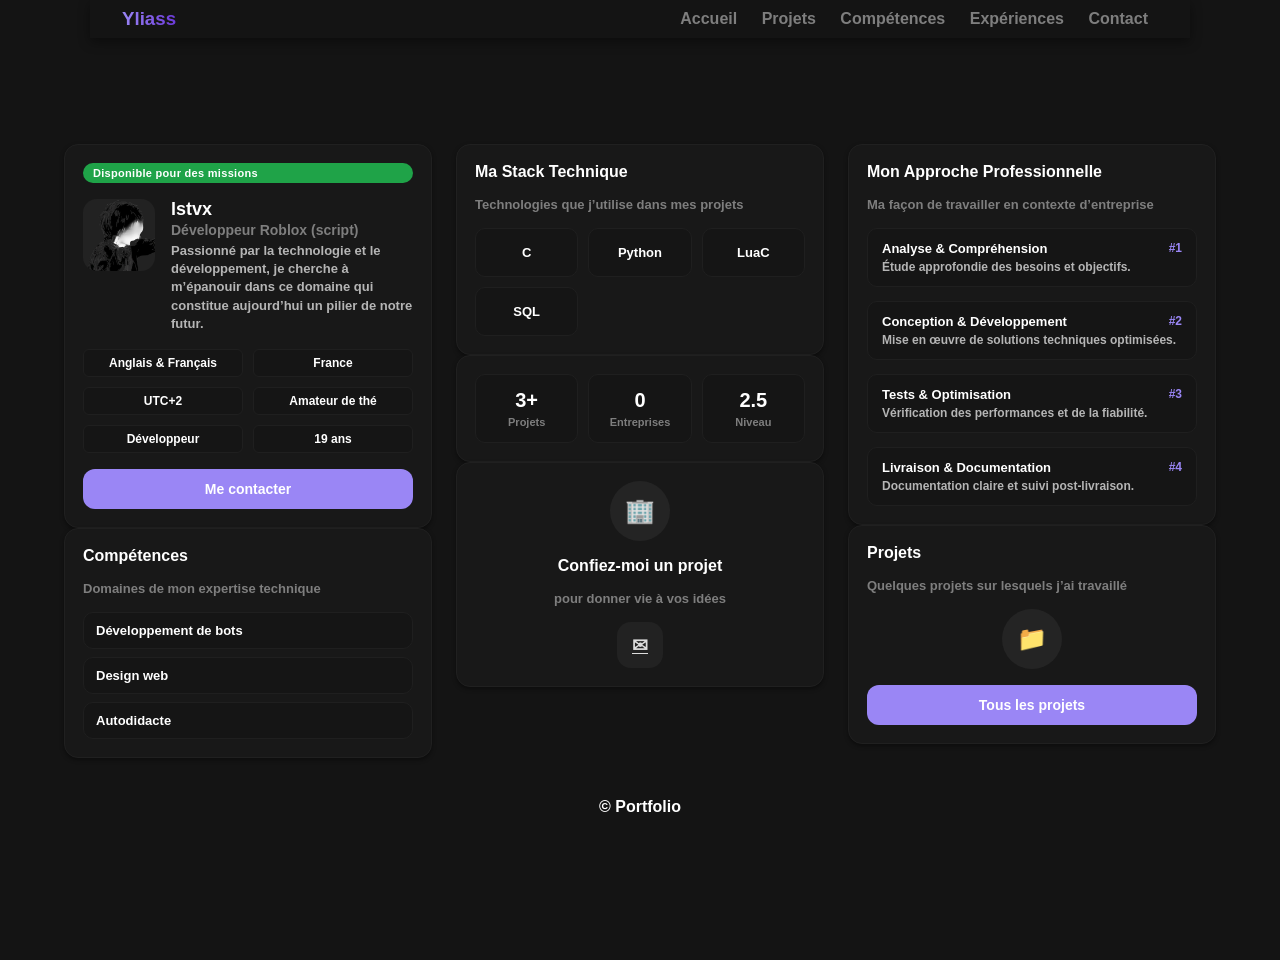
<file: index.html>
<!DOCTYPE html>
<html lang="fr">

<head>
    <meta charset="UTF-8">
    <meta name="viewport" content="width=device-width, initial-scale=1.0">
    <title>Mon Site</title>
    <link rel="stylesheet" href="css/base.css">
    <link rel="stylesheet" href="css/components.css">
    <link rel="stylesheet" href="css/pages/index.css">
</head>

<body>

    <header>
        <h3>Yliass</h3>
        <input type="checkbox" id="nav-toggle" class="nav-toggle" aria-label="Ouvrir le menu">
        <label for="nav-toggle" class="nav-icon" aria-hidden="true">☰</label>
        <nav>
            <ul>
				<li><a href="index.html">Accueil</a></li>
				<li><a href="projets.html">Projets</a></li>
				<li><a href="competences.html">Compétences</a></li>
				<li><a href="experiences.html">Expériences</a></li>
				<li><a href="contact.html">Contact</a></li>
            </ul>
        </nav>
    </header>

    <main class="main-grid">
        <section class="grid">
            <div class="col col-left">
                <article class="panel profile">
                    <span class="badge success">Disponible pour des missions</span>
                    <div class="profile-top">
                        <img src="images/pfp.png" alt="Photo de profil" class="avatar-xl">
                        <div class="profile-info">
                            <h4 class="profile-name">lstvx</h4>
                            <p class="profile-role">Développeur Roblox (script)</p>
                            <p class="profile-desc">Passionné par la technologie et le développement, je cherche à m’épanouir dans ce domaine qui constitue aujourd’hui un pilier de notre futur.</p>
                        </div>
                    </div>
                    <div class="info-grid">
                        <div class="info-chip">Anglais & Français</div>
                        <div class="info-chip">France</div>
                        <div class="info-chip">UTC+2</div>
                        <div class="info-chip">Amateur de thé</div>
                        <div class="info-chip">Développeur</div>
                        <div class="info-chip">19 ans</div>
                    </div>
                    <a href="contact.html" class="btn-wide action-primary" role="button">Me contacter</a>
                </article>

                <article class="panel skills">
                    <h4 class="panel-title">Compétences</h4>
                    <p class="panel-sub">Domaines de mon expertise technique</p>
                    <ul class="skill-list">
                        <li class="skill-item">Développement de bots</li>
                        <li class="skill-item">Design web</li>
                        <li class="skill-item">Autodidacte</li>
                    </ul>
                </article>
            </div>

            <div class="col col-middle">
                <article class="panel stack">
                    <h4 class="panel-title">Ma Stack Technique</h4>
                    <p class="panel-sub">Technologies que j’utilise dans mes projets</p>
                    <div class="stack-grid">
                        <div class="stack-item">C</div>
                        <div class="stack-item">Python</div>
                        <div class="stack-item">LuaC</div>
                        <div class="stack-item">SQL</div>
                    </div>
                </article>

                <article class="panel stats">
                    <div class="stats-grid">
                        <div class="stat">
                            <span class="stat-value">3+</span>
                            <span class="stat-label">Projets</span>
                        </div>
                        <div class="stat">
                            <span class="stat-value">0</span>
                            <span class="stat-label">Entreprises</span>
                        </div>
                        <div class="stat">
                            <span class="stat-value">2.5</span>
                            <span class="stat-label">Niveau</span>
                        </div>
                    </div>
                </article>

                <article class="panel commission">
                    <div class="icon-circle">🏢</div>
                    <h4 class="panel-title center">Confiez-moi un projet</h4>
                    <p class="panel-sub center">pour donner vie à vos idées</p>
                    <a href="contact.html" class="btn-mid action-ghost" aria-label="Envoyer un message" role="button">✉</a>
                </article>
            </div>

            <div class="col col-right">
                <article class="panel approach">
                    <h4 class="panel-title">Mon Approche Professionnelle</h4>
                    <p class="panel-sub">Ma façon de travailler en contexte d’entreprise</p>
                    <ol class="approach-list">
                        <li>
                            <span class="step-title">Analyse & Compréhension</span><span class="step-index">#1</span>
                            <p class="step-desc">Étude approfondie des besoins et objectifs.</p>
                        </li>
                        <li>
                            <span class="step-title">Conception & Développement</span><span class="step-index">#2</span>
                            <p class="step-desc">Mise en œuvre de solutions techniques optimisées.</p>
                        </li>
                        <li>
                            <span class="step-title">Tests & Optimisation</span><span class="step-index">#3</span>
                            <p class="step-desc">Vérification des performances et de la fiabilité.</p>
                        </li>
                        <li>
                            <span class="step-title">Livraison & Documentation</span><span class="step-index">#4</span>
                            <p class="step-desc">Documentation claire et suivi post-livraison.</p>
                        </li>
                    </ol>
                </article>

                <article class="panel projects-panel">
                    <h4 class="panel-title">Projets</h4>
                    <p class="panel-sub">Quelques projets sur lesquels j’ai travaillé</p>
                    <div class="icon-circle">📁</div>
                    <a href="projets.html" class="btn-wide action-primary" role="button">Tous les projets</a>
                </article>
            </div>
        </section>
    </main>

    <footer>
		<p>&copy; Portfolio</p>
	</footer>

</body>

</html>
</file>
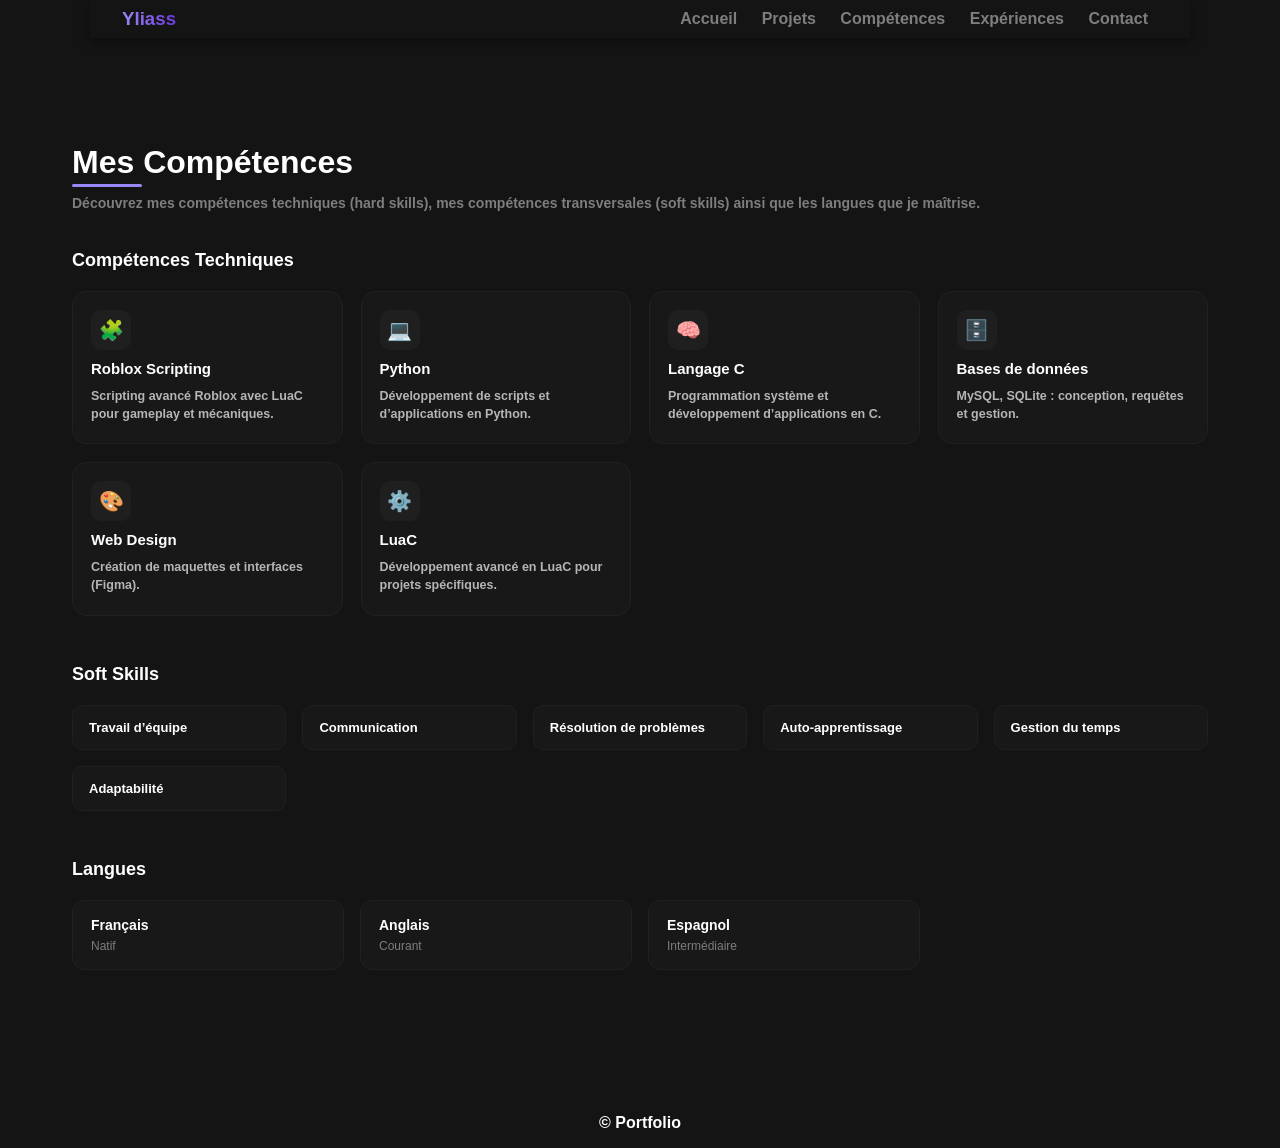
<file: competences.html>
<!DOCTYPE html>
<html lang="fr">

<head>
    <meta charset="UTF-8">
    <meta name="viewport" content="width=device-width, initial-scale=1.0">
    <title>Compétences</title>
    <link rel="stylesheet" href="css/base.css">
    <link rel="stylesheet" href="css/components.css">
    <link rel="stylesheet" href="css/pages/pages.css">
</head>

<body>

    <header>
        <h3>Yliass</h3>
        <input type="checkbox" id="nav-toggle" class="nav-toggle" aria-label="Ouvrir le menu">
        <label for="nav-toggle" class="nav-icon">☰</label>
        <nav>
            <ul>
				<li><a href="index.html">Accueil</a></li>
				<li><a href="projets.html">Projets</a></li>
				<li><a href="competences.html">Compétences</a></li>
				<li><a href="experiences.html">Expériences</a></li>
				<li><a href="contact.html">Contact</a></li>
            </ul>
        </nav>
    </header>

    <main class="page">
        <section class="intro-bloc">
            <h2 class="titre-principal">Mes Compétences</h2>
            <p class="texte-intro">
                Découvrez mes compétences techniques (hard skills), mes compétences transversales (soft skills)
                ainsi que les langues que je maîtrise.
            </p>
        </section>

        <section class="section-page">
            <h3 class="section-titre">Compétences Techniques</h3>
            <div class="grille-cartes">
                <div class="carte-tech">
                    <div class="icone-case">🧩</div>
                    <h4 class="carte-titre">Roblox Scripting</h4>
                    <p class="carte-desc">Scripting avancé Roblox avec LuaC pour gameplay et mécaniques.</p>
                </div>
                <div class="carte-tech">
                    <div class="icone-case">💻</div>
                    <h4 class="carte-titre">Python</h4>
                    <p class="carte-desc">Développement de scripts et d’applications en Python.</p>
                </div>
                <div class="carte-tech">
                    <div class="icone-case">🧠</div>
                    <h4 class="carte-titre">Langage C</h4>
                    <p class="carte-desc">Programmation système et développement d’applications en C.</p>
                </div>
                <div class="carte-tech">
                    <div class="icone-case">🗄️</div>
                    <h4 class="carte-titre">Bases de données</h4>
                    <p class="carte-desc">MySQL, SQLite : conception, requêtes et gestion.</p>
                </div>
                <div class="carte-tech">
                    <div class="icone-case">🎨</div>
                    <h4 class="carte-titre">Web Design</h4>
                    <p class="carte-desc">Création de maquettes et interfaces (Figma).</p>
                </div>
                <div class="carte-tech">
                    <div class="icone-case">⚙️</div>
                    <h4 class="carte-titre">LuaC</h4>
                    <p class="carte-desc">Développement avancé en LuaC pour projets spécifiques.</p>
                </div>
            </div>
        </section>

        <section class="section-page">
            <h3 class="section-titre">Soft Skills</h3>
            <div class="grille-soft">
                <div class="carte-soft">Travail d’équipe</div>
                <div class="carte-soft">Communication</div>
                <div class="carte-soft">Résolution de problèmes</div>
                <div class="carte-soft">Auto‑apprentissage</div>
                <div class="carte-soft">Gestion du temps</div>
                <div class="carte-soft">Adaptabilité</div>
            </div>
        </section>

        <section class="section-page">
            <h3 class="section-titre">Langues</h3>
            <div class="grille-langues">
                <div class="carte-langue">
                    <span class="langue-nom">Français</span>
                    <span class="langue-niveau">Natif</span>
                </div>
                <div class="carte-langue">
                    <span class="langue-nom">Anglais</span>
                    <span class="langue-niveau">Courant</span>
                </div>
                <div class="carte-langue">
                    <span class="langue-nom">Espagnol</span>
                    <span class="langue-niveau">Intermédiaire</span>
                </div>
            </div>
        </section>
    </main>

    <footer>
        <p>&copy; Portfolio</p>
    </footer>

</body>

</html>
</file>
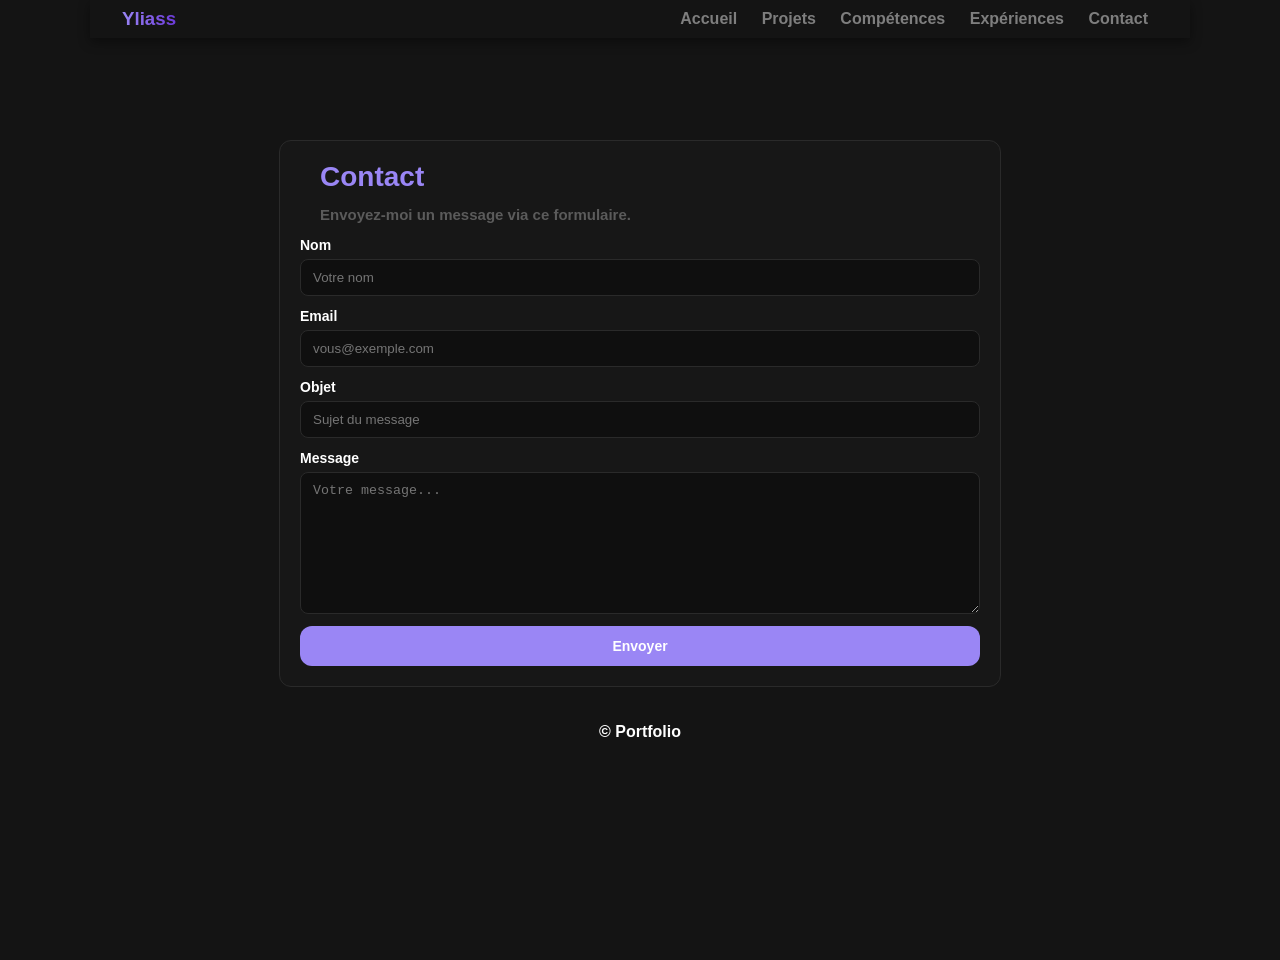
<file: contact.html>
<!DOCTYPE html>
<html lang="fr">
<head>
	<meta charset="UTF-8" />
	<meta name="viewport" content="width=device-width, initial-scale=1.0" />
	<title>Contact</title>
	<link rel="stylesheet" href="css/base.css" />
	<link rel="stylesheet" href="css/components.css" />
</head>
<body>
	<header>
		<h3>Yliass</h3>
		<input type="checkbox" id="nav-toggle" class="nav-toggle" aria-label="Ouvrir le menu">
		<label for="nav-toggle" class="nav-icon">☰</label>
		<nav>
            <ul>
				<li><a href="index.html">Accueil</a></li>
				<li><a href="projets.html">Projets</a></li>
				<li><a href="competences.html">Compétences</a></li>
				<li><a href="experiences.html">Expériences</a></li>
				<li><a href="contact.html">Contact</a></li>
            </ul>
		</nav>
	</header>

	<main>
		<section class="contact-wrap">
			<article class="contact-card">
				<h2 class="page-title title-accent">Contact</h2>
				<p class="page-intro">Envoyez‑moi un message via ce formulaire.</p>
				<form action="#" method="post" class="simple-form">
					<label>
						<span>Nom</span>
						<input type="text" name="nom" placeholder="Votre nom" required />
					</label>
					<label>
						<span>Email</span>
						<input type="email" name="email" placeholder="vous@exemple.com" required />
					</label>
					<label>
						<span>Objet</span>
						<input type="text" name="objet" placeholder="Sujet du message" required />
					</label>
					<label>
						<span>Message</span>
						<textarea name="message" rows="8" placeholder="Votre message..." required></textarea>
					</label>
					<div class="form-actions">
						<button type="submit" class="btn-wide action-primary">Envoyer</button>
					</div>
				</form>
			</article>
		</section>
	</main>

	<footer>
		<p>&copy; Portfolio</p>
	</footer>
</body>
</html>
</file>
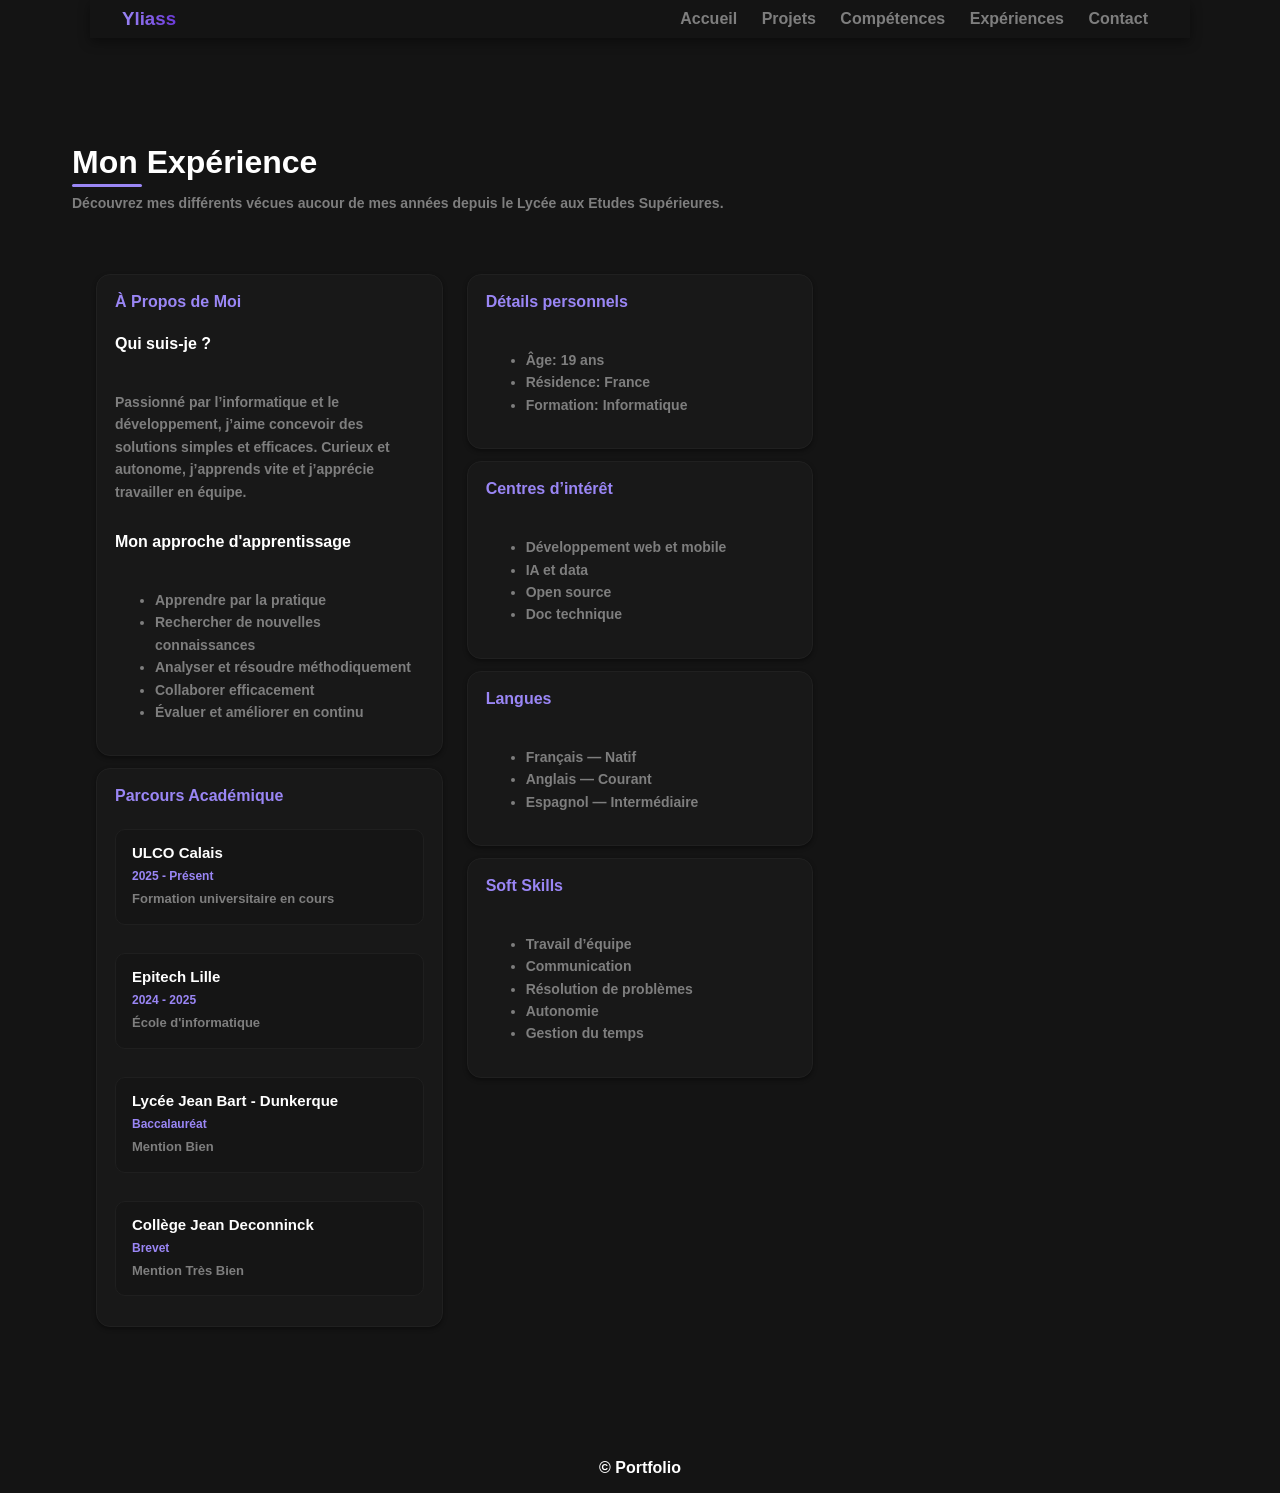
<file: experiences.html>
<!DOCTYPE html>
<html lang="fr">
<head>
	<meta charset="UTF-8" />
	<meta name="viewport" content="width=device-width, initial-scale=1.0" />
	<title>Expériences</title>
	<link rel="stylesheet" href="css/base.css" />
	<link rel="stylesheet" href="css/components.css" />
	<link rel="stylesheet" href="css/pages/pages.css"/>
</head>
<body>
	<header>
		<h3>Yliass</h3>
		<input type="checkbox" id="nav-toggle" class="nav-toggle" aria-label="Ouvrir le menu">
		<label for="nav-toggle" class="nav-icon">☰</label>
		<nav>
            <ul>
				<li><a href="index.html">Accueil</a></li>
				<li><a href="projets.html">Projets</a></li>
				<li><a href="competences.html">Compétences</a></li>
				<li><a href="experiences.html">Expériences</a></li>
				<li><a href="contact.html">Contact</a></li>
            </ul>
		</nav>
	</header>

	<main class="page">
		<section class="intro-bloc">
            <h2 class="titre-principal">Mon Expérience</h2>
            <p class="texte-intro">
                Découvrez mes différents vécues aucour de mes années depuis le Lycée aux Etudes Supérieures.
            </p>
        </section>
		<section class="grid grid-compact">
			<div class="col col-left">
				<article class="panel">
					<h2 class="panel-title title-accent">À Propos de Moi</h2>

					<h3 class="panel-title">Qui suis‑je ?</h3>
					<p class="text-body">Passionné par l’informatique et le développement, j’aime concevoir des solutions simples et efficaces. Curieux et autonome, j’apprends vite et j’apprécie travailler en équipe.</p>

					<h3 class="panel-title">Mon approche d'apprentissage</h3>
					<ul class="text-body">
						<li>Apprendre par la pratique</li>
						<li>Rechercher de nouvelles connaissances</li>
						<li>Analyser et résoudre méthodiquement</li>
						<li>Collaborer efficacement</li>
						<li>Évaluer et améliorer en continu</li>
					</ul>
				</article>

				<article class="panel">
					<h2 class="panel-title title-accent">Parcours Académique</h2>
					
					<div class="experience-item">
						<h3 class="panel-title">ULCO Calais</h3>
						<p class="experience-period">2025 - Présent</p>
						<p class="text-body">Formation universitaire en cours</p>
					</div>

					<div class="experience-item">
						<h3 class="panel-title">Epitech Lille</h3>
						<p class="experience-period">2024 - 2025</p>
						<p class="text-body">École d'informatique</p>
					</div>

					<div class="experience-item">
						<h3 class="panel-title">Lycée Jean Bart - Dunkerque</h3>
						<p class="experience-period">Baccalauréat</p>
						<p class="text-body">Mention Bien</p>
					</div>

					<div class="experience-item">
						<h3 class="panel-title">Collège Jean Deconninck</h3>
						<p class="experience-period">Brevet</p>
						<p class="text-body">Mention Très Bien</p>
					</div>
				</article>
			</div>

			<div class="col col-right">
				<article class="panel">
					<h4 class="panel-title title-accent">Détails personnels</h4>
					<ul class="text-body">
						<li>Âge: 19 ans</li>
						<li>Résidence: France</li>
						<li>Formation: Informatique</li>
					</ul>
				</article>

				<article class="panel">
					<h4 class="panel-title title-accent">Centres d’intérêt</h4>
					<ul class="text-body">
						<li>Développement web et mobile</li>
						<li>IA et data</li>
						<li>Open source</li>
						<li>Doc technique</li>
					</ul>
				</article>

				<article class="panel">
					<h4 class="panel-title title-accent">Langues</h4>
					<ul class="text-body">
						<li>Français — Natif</li>
						<li>Anglais — Courant</li>
						<li>Espagnol — Intermédiaire</li>
					</ul>
				</article>

				<article class="panel">
					<h4 class="panel-title title-accent">Soft Skills</h4>
					<ul class="text-body">
						<li>Travail d’équipe</li>
						<li>Communication</li>
						<li>Résolution de problèmes</li>
						<li>Autonomie</li>
						<li>Gestion du temps</li>
					</ul>
				</article>
			</div>
		</section>
	</main>

	<footer>
		<p>&copy; Portfolio</p>
	</footer>
</body>
</html>
</file>
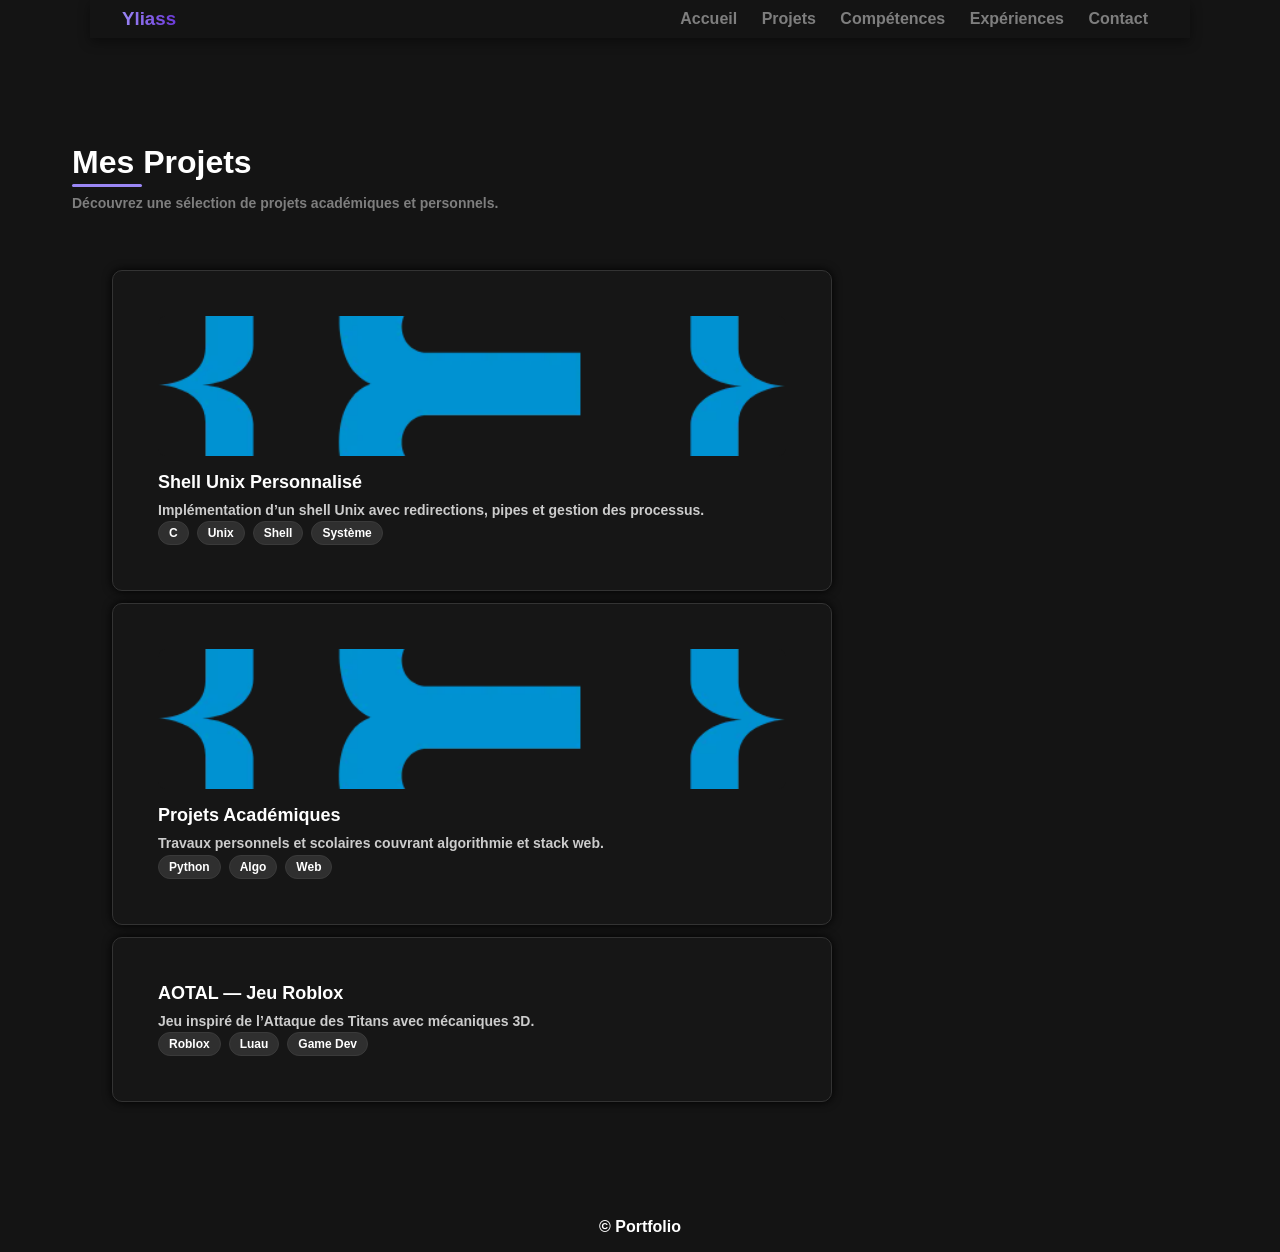
<file: projets.html>
<!DOCTYPE html>
<html lang="fr">

<head>
    <meta charset="UTF-8">
    <meta name="viewport" content="width=device-width, initial-scale=1.0">
    <title>Projets</title>
    <link rel="stylesheet" href="css/base.css">
    <link rel="stylesheet" href="css/components.css">
    <link rel="stylesheet" href="css/pages/pages.css">
    <link rel="stylesheet" href="css/pages/projets.css">
</head>

<body>
    <header>
        <h3>Yliass</h3>
        <input type="checkbox" id="nav-toggle" class="nav-toggle" aria-label="Ouvrir le menu">
        <label for="nav-toggle" class="nav-icon">☰</label>
        <nav>
            <ul>
				<li><a href="index.html">Accueil</a></li>
				<li><a href="projets.html">Projets</a></li>
				<li><a href="competences.html">Compétences</a></li>
				<li><a href="experiences.html">Expériences</a></li>
				<li><a href="contact.html">Contact</a></li>
            </ul>
        </nav>
    </header>

    <main class="page">
        <section class="intro-bloc">
            <h2 class="titre-principal">Mes Projets</h2>
            <p class="texte-intro">
                Découvrez une sélection de projets académiques et personnels.
            </p>
        </section>

		<div class="cards">
			<div class="card click-container">
				<img src="images/epitech.png" alt="Projet Epitech" class="card-media-img">
				<h3 class="card-title">Shell Unix Personnalisé</h3>
				<p class="card-text">Implémentation d’un shell Unix avec redirections, pipes et gestion des processus.</p>
				<div class="tags">
					<span class="tag">C</span><span class="tag">Unix</span><span class="tag">Shell</span><span class="tag">Système</span>
				</div>
			</div>
			<div class="card click-container">
				<img src="images/epitech.png" alt="Projet Epitech" class="card-media-img">
				<h3 class="card-title">Projets Académiques</h3>
				<p class="card-text">Travaux personnels et scolaires couvrant algorithmie et stack web.</p>
				<div class="tags">
					<span class="tag">Python</span><span class="tag">Algo</span><span class="tag">Web</span>
				</div>
			</div>
			<div class="card click-container">
				<h3 class="card-title">AOTAL — Jeu Roblox</h3>
				<p class="card-text">Jeu inspiré de l’Attaque des Titans avec mécaniques 3D.</p>
				<div class="tags">
					<span class="tag">Roblox</span><span class="tag">Luau</span><span class="tag">Game Dev</span>
				</div>
			</div>
		</div>
 	</main>

 	<footer>
		<p>&copy; Portfolio</p>
 	</footer>

</body>

</html>
</file>
<file: css/base.css>
html,
body {
  margin: 0;
  padding: 0;
  width: 100%;
  min-height: 100%;
  background-color: var(--bg);
  color: var(--text);
  font-family: Arial, sans-serif;
  font-weight: bold;
  padding-top: 60px;
}
header {
  background-color: var(--bg);
  color: #aaa9a9;
  padding: 8px 20px;
  width: 100%;
  box-sizing: border-box;
  display: flex;
  justify-content: space-between;
  align-items: center;
  text-align: center;
  position: fixed;
  top: 0;
  left: 0;
  right: 0;
  z-index: 1000;
  box-shadow: 0 4px 12px rgba(0,0,0,0.4);
  backdrop-filter: blur(6px);
}
header h3 {
  margin: 0;
  background: linear-gradient(90deg,#9a86f5 0%, #6c3ad9 100%);
  -webkit-background-clip: text;
  background-clip: text;
  color: transparent;
  display: inline-block;
}
@media (min-width: 900px) {
  header {
    max-width: 1100px;
    margin: 0 auto;
    padding-left: 32px;
    padding-right: 32px;
  }
}
nav ul {
  list-style: none;
  margin: 0;
  padding: 0;
}
nav li {
  display: inline;
  margin: 0 10px;
}
nav a {
  color: var(--muted);
  text-decoration: none;
  transition: color 0.3s ease;
  position: relative;
}
nav a:hover {
  color: var(--text);
}
nav a::after {
  content: '';
  position: absolute;
  left: 0;
  bottom: -5px;
  width: 100%;
  height: 2px;
  background: var(--accent-violet);
  transform: scaleX(0);
  transform-origin: left;
  transition: transform 0.3s ease;
}
nav a:hover::after {
  transform: scaleX(1);
}
.nav-toggle {
  display: none;
}
.nav-icon {
  display: none;
  cursor: pointer;
  font-size: 26px;
  line-height: 1;
  padding: 6px 10px;
  border-radius: 6px;
  user-select: none;
  position: absolute;
  right: 18px;
  top: 50%;
  transform: translateY(-50%);
  background: transparent;
}
.nav-icon:hover {
  background: rgba(255,255,255,0.08);
}
@media (max-width: 760px) {
  nav ul {
    display: none;
    flex-direction: column;
    gap: 12px;
    background: #111;
    padding: 16px;
    border-radius: 10px;
    position: absolute;
    top: 60px;
    right: 12px;
    box-shadow: 0 0 20px rgba(0,0,0,0.6);
    min-width: 200px;
    z-index: 50;
  }
  .nav-icon {
    display: block;
    color: var(--text);
  }
  .nav-toggle:checked + .nav-icon + nav ul {
    display: flex;
  }
  nav a {
    padding: 4px 0;
  }
}
footer {
  text-align: center;
  margin-top: auto;
}
.page-title {
  font-weight: bold;
  margin: 0 0 10px 20px;
  font-size: 28px;
}
.page-intro {
  color: #cccccc60;
  margin: 0 0 10px 20px;
  font-size: 15px;
  line-height: 1.6;
}
.text-body {
  font-size: 14px;
  line-height: 1.6;
  color: var(--muted);
}
.title-accent {
  color: var(--accent-violet, #9a86f5);
}
.cards {
  display: grid;
  grid-template-columns: repeat(auto-fill, minmax(280px, 1fr));
  gap: 16px;
  padding: 0 20px 20px 20px;
}
.card {
  display: block;
  background: #171717;
  border: 1px solid #2a2a2a;
  border-radius: 12px;
  padding: 16px;
  transition: border-color .2s ease, box-shadow .2s ease, transform .2s ease;
}
.card:hover {
  border-color: var(--accent-violet, #9a86f5);
  box-shadow: 0 0 24px rgba(154,134,245,0.14);
  transform: translateY(-2px);
}
.card-title {
  font-size: 18px;
  margin: 6px 0 8px 0;
}
.card-text {
  font-size: 14px;
  color: var(--muted);
  margin: 0 0 12px 0;
  line-height: 1.6;
}
.tags {
  display: flex;
  flex-wrap: wrap;
  gap: 8px;
}
.tag {
  background: #2f2f2f;
  border: 1px solid #3a3a3a;
  color: var(--text);
  border-radius: 999px;
  padding: 4px 10px;
  font-size: 12px;
}
.card-media-img {
  width: 100%;
  height: 140px;
  object-fit: cover;
  border-radius: 8px;
  margin-bottom: 12px;
  background: #222;
}
.grid-compact .panel {
  margin-bottom: 12px;
}
.grid-compact .panel-title {
  margin-bottom: 8px;
}
.contact-wrap {
  display: flex;
  justify-content: center;
  padding: 20px;
}
.contact-card {
  width: 100%;
  max-width: 680px;
  background: #171717;
  border: 1px solid #2a2a2a;
  border-radius: 12px;
  padding: 20px;
}
.simple-form {
  display: grid;
  grid-template-columns: 1fr;
  gap: 12px;
}
.simple-form label {
  display: grid;
  gap: 6px;
  font-size: 14px;
}
.simple-form input,
.simple-form textarea {
  width: 100%;
  padding: 10px 12px;
  border-radius: 8px;
  border: 1px solid #2a2a2a;
  background: #0f0f0f;
  color: var(--text);
  box-sizing: border-box;
  resize: vertical;
}
.simple-form textarea {
  min-height: 120px;
  max-height: 480px;
}
.btn-wide {
  display: inline-flex;
  align-items: center;
  justify-content: center;
  padding: 10px 14px;
  border-radius: 8px;
  box-sizing: border-box;
  max-width: 100%;
  white-space: nowrap;
  text-decoration: none;
}
.btn-mid {
  display: inline-flex;
  align-items: center;
  justify-content: center;
  padding: 8px 10px;
  border-radius: 8px;
  box-sizing: border-box;
}
.projects-panel .btn-wide,
.panel .btn-wide {
  width: auto;
}
</file>
<file: css/components.css>
@import url('./variables.css');
.container {
  display: flex;
  justify-content: center;
  width: 95vw;
  margin: 10px 1.5%;
  background-color: var(--card-bg-dark);
  border: 1px solid transparent;
  box-sizing: border-box;
  border-radius: var(--radius);
  transition: border-color 0.3s ease, box-shadow 0.3s ease;
  padding: 20px;
  min-height: 150px;
  box-shadow: var(--shadow-sm);
}
.container:hover {
  border-color: rgb(89, 0, 255);
  box-shadow: var(--shadow-lg);
}
.click-container {
  display: inline-block;
  width: 90%;
  padding: 12px 16px;
  border: 1px solid transparent;
  background: var(--card-bg);
  color: var(--text);
  border-radius: 6px;
  text-decoration: none;
  transition: border-color 0.3s ease, box-shadow 0.3s ease;
  margin: 0;
  box-shadow: var(--shadow-sm);
}
.click-container:hover {
  border-color: rgb(89, 0, 255);
  box-shadow: 0 0 50px rgba(255, 255, 255, 0.3);
}
.card {
  display: block;
  width: 80%;
  margin: 0;
  background-color: #ffffff;
  border: 1px solid transparent;
  box-sizing: border-box;
  border-radius: var(--radius);
  transition: border-color 0.3s ease, box-shadow 0.3s ease;
  padding: 5%;
  box-shadow: 0 0 10px rgb(0, 0, 0);
}
.card-title {
  margin: 0 0 10px 0;
  font-weight: bold;
}
.card-text {
  margin: 0;
  color: #ccc;
}
.accent-yellow {
  color: var(--accent-yellow);
}
.accent-green {
  color: #00ff00;
}
.card-yellow:hover {
  border-color: var(--accent-yellow);
  box-shadow: 0 0 50px var(--accent-yellow);
}
.card-green:hover {
  border-color: var(--accent-green);
  box-shadow: 0 0 50px var(--accent-green);
}
.btn {
  display: inline-block;
  margin-top: 12px;
  padding: 8px 14px;
  color: #ffffff;
  border: none;
  border-radius: 6px;
  cursor: pointer;
  font-weight: bold;
  transition: transform 0.12s ease;
}
.btn:hover {
  transform: translateY(-2px);
}
.btn-yellow {
  background: var(--accent-yellow);
}
.btn-yellow:hover {
  box-shadow: 0 6px 18px rgba(255, 196, 0, 0.25);
}
.btn-green {
  background: var(--accent-green);
}
.btn-green:hover {
  box-shadow: 0 6px 18px rgba(0, 255, 21, 0.25);
}
.section {
  width: 100vw;
  box-sizing: border-box;
  padding: 5%;
  display: flex;
  flex-direction: column;
  justify-content: center;
  align-items: center;
}
.theme-yellow {
  background-color: var(--accent-yellow);
}
.theme-green {
  background-color: #00ff15;
}
.cards {
  display: flex;
  flex-direction: column;
  gap: 12px;
  padding: 20px;
}
.card-title {
  margin: 0 0 6px 0;
}
.main-grid {
  padding: 0;
  margin: 0 auto;
  max-width: 1200px;
}
.grid {
  display: grid;
  grid-template-columns: 1fr 1fr 1fr;
  gap: var(--gap-lg);
  padding: var(--gap-lg);
  box-sizing: border-box;
}
@media (max-width:1100px) {
  .grid {
    grid-template-columns: 1fr 1fr;
  }
  .col-right {
    grid-column: span 2;
  }
}
@media (max-width:760px) {
  .grid {
    grid-template-columns: 1fr;
  }
  .col-right {
    grid-column: auto;
  }
}
.panel {
  background: var(--surface-1);
  border: 1px solid var(--surface-border);
  border-radius: var(--radius-lg);
  padding: var(--panel-padding);
  display: flex;
  flex-direction: column;
  gap: var(--gap-md);
  box-shadow: 0 2px 4px rgba(0,0,0,0.4);
  transition: border-color var(--transition), box-shadow var(--transition);
}
.panel:hover {
  border-color: #2a2a2a;
  box-shadow: 0 4px 12px rgba(0,0,0,0.55);
}
.panel-title {
  margin: 0;
  font-size: 16px;
  font-weight: 600;
}
.panel-sub {
  margin: 0;
  font-size: 13px;
  color: var(--muted);
}
.center {
  text-align: center;
}
.profile-top {
  display: flex;
  gap: var(--gap-md);
}
.avatar-xl {
  width: 72px;
  height: 72px;
  border-radius: 14px;
  object-fit: cover;
  background: #222;
}
.profile-name {
  margin: 0 0 2px 0;
  font-size: 18px;
  font-weight: 600;
}
.profile-role {
  margin: 0 0 4px 0;
  font-size: 14px;
  color: var(--muted);
}
.profile-desc {
  margin: 0;
  font-size: 13px;
  line-height: 1.4;
  color: #b5b5b5;
}
.badge {
  display: inline-block;
  font-size: 11px;
  padding: 4px 10px;
  border-radius: 999px;
  background: #333;
  font-weight: 600;
  letter-spacing: .3px;
}
.badge.success {
  background: var(--green);
  color: #fff;
}
.info-grid {
  display: grid;
  grid-template-columns: repeat(auto-fill,minmax(140px,1fr));
  gap: var(--gap-sm);
}
.info-chip {
  background: var(--surface-2);
  border: 1px solid #1f1f1f;
  border-radius: var(--radius-sm);
  padding: 6px 10px;
  font-size: 12px;
  display: flex;
  align-items: center;
  justify-content: center;
}
.btn-wide,
.btn-mid {
  border: none;
  border-radius: 12px;
  font-weight: 600;
  cursor: pointer;
  transition: background var(--transition), transform var(--transition), box-shadow var(--transition);
}
.btn-wide {
  width: 100%;
  padding: 12px 16px;
  font-size: 14px;
}
.btn-mid {
  width: 46px;
  height: 46px;
  padding: 0;
  display: flex;
  align-items: center;
  justify-content: center;
  font-size: 19px;
  border-radius: 14px;
  margin: 0 auto;
}
.action-primary {
  background: var(--purple);
  color: #fff;
}
.action-primary:hover {
  transform: translateY(-2px);
  box-shadow: 0 6px 18px rgba(154,134,245,0.35);
}
.action-ghost {
  background: #222;
  color: #ddd;
}
.action-ghost:hover {
  background: #2c2c2c;
}
.skill-list {
  list-style: none;
  margin: 0;
  padding: 0;
  display: flex;
  flex-direction: column;
  gap: 8px;
}
.skill-item {
  background: var(--surface-2);
  padding: 10px 12px;
  border-radius: var(--radius-md);
  font-size: 13px;
  border: 1px solid #1f1f1f;
  transition: background var(--transition);
}
.skill-item:hover {
  background: #1d1d1d;
}
.stack-grid {
  display: grid;
  grid-template-columns: repeat(auto-fill,minmax(100px,1fr));
  gap: var(--gap-sm);
}
.stack-item {
  background: var(--surface-2);
  border: 1px solid #1f1f1f;
  padding: 16px 10px;
  font-size: 13px;
  border-radius: var(--radius-md);
  text-align: center;
  font-weight: 600;
}
.stats-grid {
  display: grid;
  grid-template-columns: repeat(3,1fr);
  gap: var(--gap-sm);
}
.stat {
  background: var(--surface-2);
  border: 1px solid #1f1f1f;
  border-radius: var(--radius-md);
  padding: 14px 10px;
  text-align: center;
  display: flex;
  flex-direction: column;
  gap: 4px;
}
.stat-value {
  font-size: 20px;
  font-weight: 600;
}
.stat-label {
  font-size: 11px;
  color: var(--muted);
}
.icon-circle {
  width: 60px;
  height: 60px;
  border-radius: 50%;
  background: #242424;
  display: flex;
  align-items: center;
  justify-content: center;
  font-size: 24px;
  margin: 0 auto;
}
.approach-list {
  list-style: none;
  margin: 0;
  padding: 0;
  display: flex;
  flex-direction: column;
  gap: 14px;
}
.approach-list li {
  background: var(--surface-2);
  border: 1px solid #1f1f1f;
  border-radius: var(--radius-md);
  padding: 12px 14px;
  display: flex;
  flex-direction: column;
  gap: 4px;
  position: relative;
}
.step-title {
  font-size: 13px;
  font-weight: 600;
}
.step-index {
  position: absolute;
  top: 12px;
  right: 14px;
  font-size: 12px;
  color: var(--purple);
  font-weight: 600;
}
.step-desc {
  margin: 0;
  font-size: 12px;
  color: #b5b5b5;
}
.projects-panel .mini-link {
  font-size: 12px;
  color: var(--muted);
  margin: 0;
}
@media (max-width:760px) {
  .grid {
    padding: var(--gap-md);
  }
  .panel {
    padding: 16px;
  }
}
</file>
<file: css/pages/index.css>
@import url('../variables.css');
.avatar-box {
  display: flex;
  justify-content: center;
  align-items: center;
}
.avatar {
  height: 100px;
  width: 100px;
  border-radius: 50%;
}
.title {
  font-weight: bold;
  margin: 10px 0;
}
.subtitle {
  font-weight: normal;
  margin: 0 0 10px 0;
}
.description {
  font-weight: bold;
  margin: 0 0 10px 0;
}
</file>
<file: css/pages/pages.css>
@import url('../variables.css');
.page {
  max-width: 1200px;
  margin: 0 auto;
  padding: 24px 32px 80px;
  box-sizing: border-box;
}
.intro-bloc {
  margin: 0 0 36px 0;
}
.titre-principal {
  margin: 0 0 12px 0;
  font-size: 32px;
  font-weight: 700;
  position: relative;
}
.titre-principal::after {
  content: '';
  position: absolute;
  left: 0;
  bottom: -6px;
  width: 70px;
  height: 3px;
  background: var(--accent-violet);
  border-radius: 3px;
}
.texte-intro {
  margin: 0;
  font-size: 14px;
  line-height: 1.5;
  color: var(--muted);
}
.section-page {
  margin: 0 0 48px 0;
}
.section-titre {
  margin: 0 0 20px 0;
  font-size: 18px;
  font-weight: 600;
  color: var(--text);
}
.grille-cartes {
  display: grid;
  gap: 18px;
  grid-template-columns: repeat(auto-fill, minmax(240px, 1fr));
}
.carte-tech {
  background: var(--surface-1);
  border: 1px solid var(--surface-border);
  border-radius: 14px;
  padding: 18px 18px 20px;
  display: flex;
  flex-direction: column;
  gap: 10px;
  transition: border-color var(--transition), box-shadow var(--transition), transform var(--transition);
}
.carte-tech:hover {
  border-color: #2a2a2a;
  box-shadow: 0 4px 14px rgba(0,0,0,0.55);
  transform: translateY(-3px);
}
.icone-case {
  width: 40px;
  height: 40px;
  background: #1f1f1f;
  border-radius: 10px;
  display: flex;
  align-items: center;
  justify-content: center;
  font-size: 20px;
}
.carte-titre {
  margin: 0;
  font-size: 15px;
  font-weight: 700;
  color: var(--text);
}
.carte-desc {
  margin: 0;
  font-size: 12.5px;
  line-height: 1.45;
  color: #b5b5b5;
}
.grille-soft {
  display: grid;
  gap: 16px;
  grid-template-columns: repeat(auto-fill, minmax(180px, 1fr));
}
.carte-soft {
  background: var(--surface-1);
  border: 1px solid var(--surface-border);
  border-radius: 10px;
  padding: 14px 16px;
  font-size: 13px;
  font-weight: 600;
  display: flex;
  align-items: center;
  justify-content: flex-start;
  transition: background var(--transition), border-color var(--transition);
}
.carte-soft:hover {
  background: #1d1d1d;
  border-color: #2a2a2a;
}
.grille-langues {
  display: grid;
  gap: 16px;
  grid-template-columns: repeat(auto-fill, minmax(220px, 1fr));
}
.carte-langue {
  background: var(--surface-1);
  border: 1px solid var(--surface-border);
  border-radius: 12px;
  padding: 16px 18px;
  display: flex;
  flex-direction: column;
  gap: 6px;
  transition: border-color var(--transition), box-shadow var(--transition);
}
.carte-langue:hover {
  border-color: #2a2a2a;
  box-shadow: 0 4px 12px rgba(0,0,0,0.5);
}
.langue-nom {
  font-size: 14px;
  font-weight: 600;
}
.langue-niveau {
  font-size: 12px;
  color: var(--muted);
  font-weight: 500;
}
@media (max-width: 760px) {
  .page {
    padding: 20px 20px 72px;
  }
  .titre-principal {
    font-size: 26px;
  }
  .section-titre {
    font-size: 16px;
  }
}
.container {
  background: none;
  border: none;
  padding: 0;
  box-shadow: none;
  min-height: auto;
}
.experience-item {
  background: var(--surface-2);
  border: 1px solid #1f1f1f;
  border-radius: var(--radius-md);
  padding: 14px 16px;
  margin-bottom: 12px;
  transition: background var(--transition), border-color var(--transition);
}
.experience-item:hover {
  background: #1d1d1d;
  border-color: #2a2a2a;
}
.experience-item h3 {
  margin: 0 0 4px 0;
  font-size: 15px;
}
.experience-period {
  margin: 0 0 6px 0;
  font-size: 12px;
  color: var(--purple);
  font-weight: 600;
}
.experience-item .text-body {
  margin: 0;
  font-size: 13px;
}
</file>
<file: css/pages/projets.css>
@import url('../variables.css');
main .cards {
  max-width: 900px;
  margin: 0 20px;
}
main .cards .card,
main .cards .click-container,
main .cards .card-media-img,
main .cards .card-media {
    background: #161616 !important;
    /* gris foncé */
    color: var(--text) !important;
    border-color: #333 !important;
}
/* tags légèrement plus clairs sur fond gris */
main .cards .tag {
    background: #2f2f2f !important;
    border-color: #3a3a3a !important;
    color: var(--text) !important;
}
</file>
